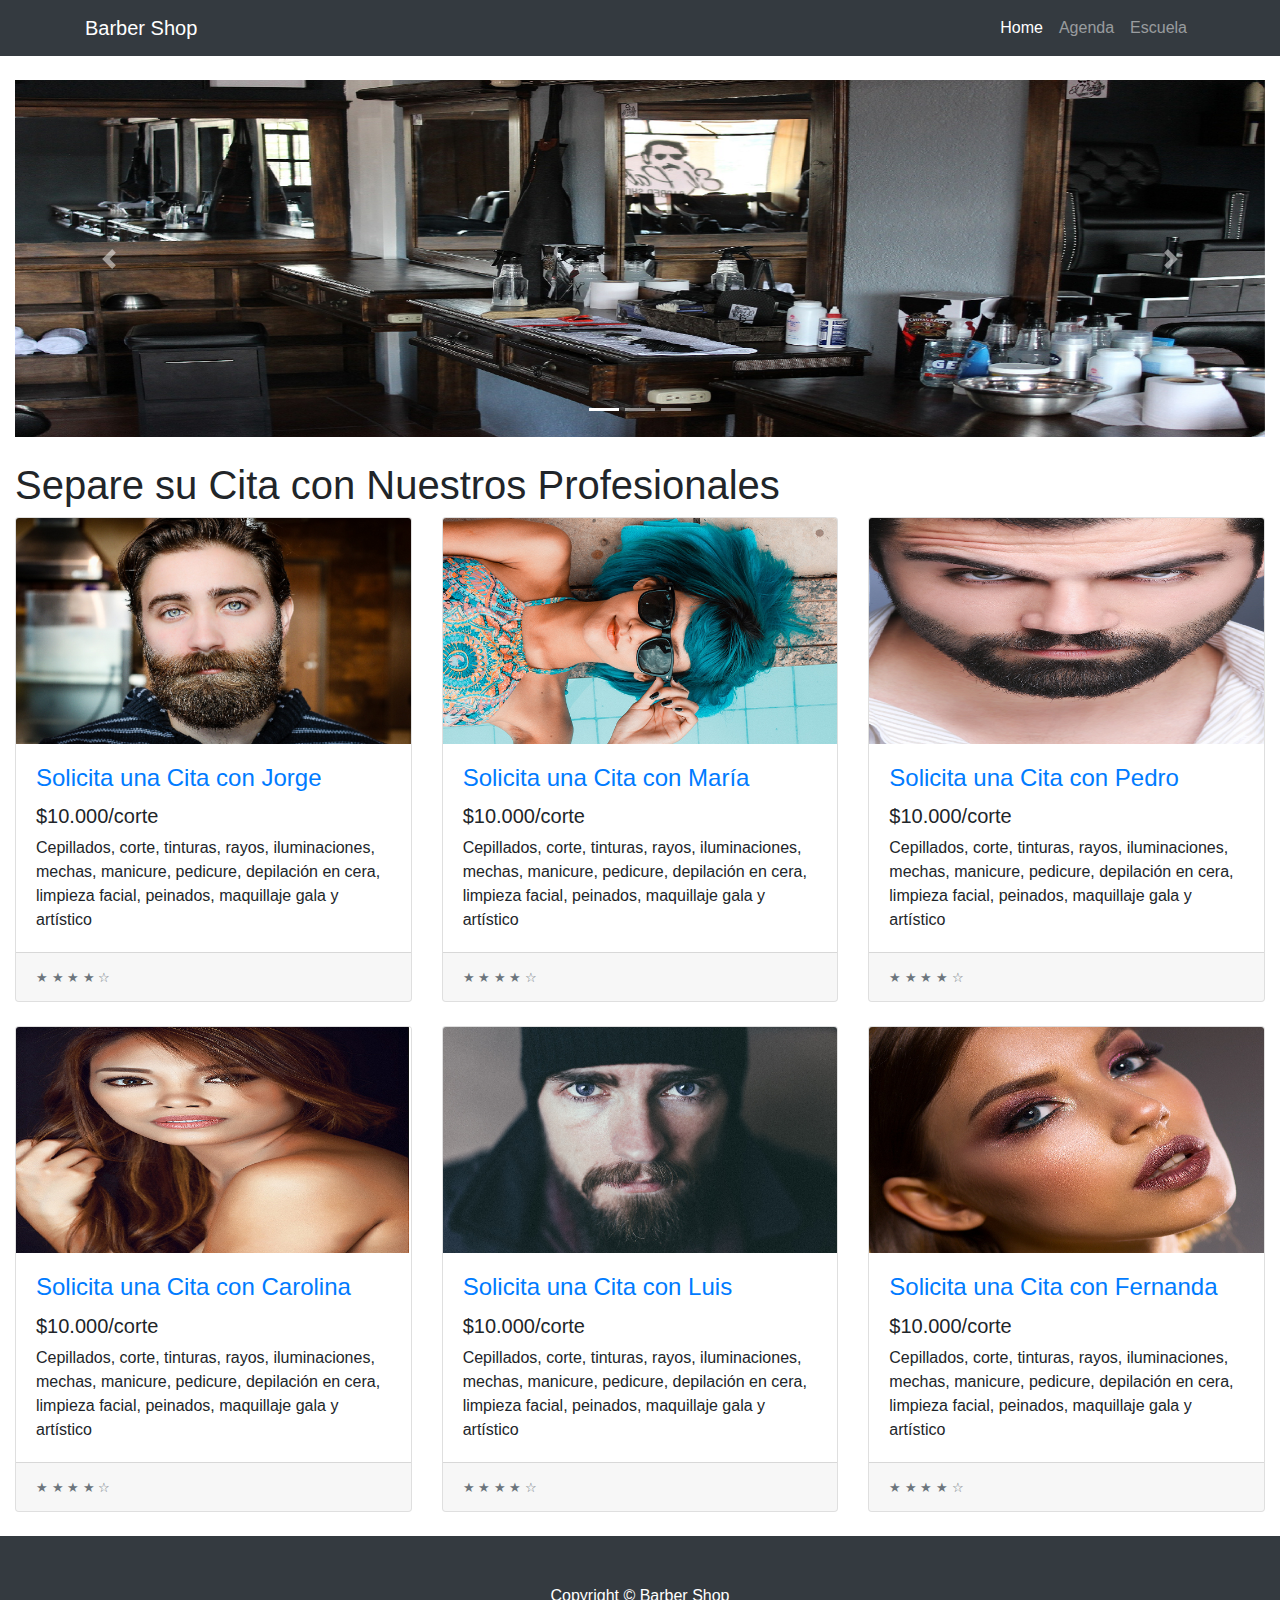
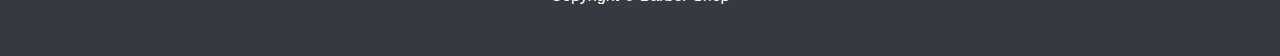
<file: index.html>
<!DOCTYPE html>
<html lang="en">

  <head>

    <meta charset="utf-8">
    <meta name="viewport" content="width=device-width, initial-scale=1, shrink-to-fit=no">
    <meta name="description" content="">
    <meta name="author" content="">

    <title>Barber Shop</title>

    <!-- Bootstrap core CSS -->
    <link href="vendor/bootstrap/css/bootstrap.min.css" rel="stylesheet">

    <!-- Custom styles for this template -->
    <link href="css/shop-homepage.css" rel="stylesheet">

  </head>

  <body>

    <!-- Navigation -->
    <nav class="navbar navbar-expand-lg navbar-dark bg-dark fixed-top">
      <div class="container">
        <a class="navbar-brand" href="#">Barber Shop</a>
        <button class="navbar-toggler" type="button" data-toggle="collapse" data-target="#navbarResponsive" aria-controls="navbarResponsive" aria-expanded="false" aria-label="Toggle navigation">
          <span class="navbar-toggler-icon"></span>
        </button>
        <div class="collapse navbar-collapse" id="navbarResponsive">
          <ul class="navbar-nav ml-auto">
            <li class="nav-item active">
              <a class="nav-link" href="index.html">Home
                <span class="sr-only">(current)</span>
              </a>
            </li>
            <li class="nav-item">
              <a class="nav-link" href="calendarios.html">Agenda</a>
            </li>
            <li class="nav-item">
              <a class="nav-link" href="https://scharss.moodlecloud.com">Escuela</a>
            </li>
            <!--<li class="nav-item">
              <a class="nav-link" href="#">Contact</a>
            </li>-->
          </ul>
        </div>
      </div>
    </nav>

    <!-- Page Content -->
    
        <!-- /.col-lg-3 -->
        
        <div class="col-lg-12">
          

          <div id="carouselExampleIndicators" class="carousel slide my-4" data-ride="carousel">
            <ol class="carousel-indicators">
              <li data-target="#carouselExampleIndicators" data-slide-to="0" class="active"></li>
              <li data-target="#carouselExampleIndicators" data-slide-to="1"></li>
              <li data-target="#carouselExampleIndicators" data-slide-to="2"></li>
            </ol>
            <div class="carousel-inner" role="listbox">
              <div class="carousel-item active">
                <img class="d-block img-fluid" src="img/4.1.png" alt="First slide">
              </div>
              <div class="carousel-item">
                <img class="d-block img-fluid" src="img/3.1.png" alt="Second slide">
              </div>
              <div class="carousel-item">
                <img class="d-block img-fluid" src="img/5.1.png" alt="Third slide">
              </div>
            </div>
            <a class="carousel-control-prev" href="#carouselExampleIndicators" role="button" data-slide="prev">
              <span class="carousel-control-prev-icon" aria-hidden="true"></span>
              <span class="sr-only">Previous</span>
            </a>
            <a class="carousel-control-next" href="#carouselExampleIndicators" role="button" data-slide="next">
              <span class="carousel-control-next-icon" aria-hidden="true"></span>
              <span class="sr-only">Next</span>
            </a>
          </div>

          <h1 id="titulo">Separe su Cita con Nuestros Profesionales</h1>

          <div class="row">

          
            <div class="col-lg-4 col-md-6 mb-4">
              <div class="card h-100">
                <a href="calendarios.html#jorge"><img class="card-img-top" src="img/h1.png" alt=""></a>
                <div class="card-body">
                  <h4 class="card-title">
                    <a href="calendarios.html#jorge">Solicita una Cita con Jorge</a>
                  </h4>
                  <h5>$10.000/corte</h5>
                  <p class="card-text">Cepillados, corte, tinturas, rayos, iluminaciones, mechas, manicure,   pedicure, depilación en cera, limpieza facial, peinados, maquillaje gala y artístico</p>
                </div>
                <div class="card-footer">
                  <small class="text-muted">&#9733; &#9733; &#9733; &#9733; &#9734;</small>
                </div>
              </div>
            </div>

            <div class="col-lg-4 col-md-6 mb-4">
              <div class="card h-100">
                <a href="calendarios.html#maria"><img class="card-img-top" src="img/h2.png" alt=""></a>
                <div class="card-body">
                  <h4 class="card-title">
                    <a href="calendarios.html#maria">Solicita una Cita con María</a>
                  </h4>
                  <h5>$10.000/corte</h5>
                  <p class="card-text">Cepillados, corte, tinturas, rayos, iluminaciones, mechas, manicure,   pedicure, depilación en cera, limpieza facial, peinados, maquillaje gala y artístico</p>
                </div>
                <div class="card-footer">
                  <small class="text-muted">&#9733; &#9733; &#9733; &#9733; &#9734;</small>
                </div>
              </div>
            </div>

            <div class="col-lg-4 col-md-6 mb-4">
              <div class="card h-100">
                <a href="calendarios.html#pedro"><img class="card-img-top" src="img/h6.png" alt=""></a>
                <div class="card-body">
                  <h4 class="card-title">
                    <a href="calendarios.html#pedro">Solicita una Cita con Pedro</a>
                  </h4>
                  <h5>$10.000/corte</h5>
                  <p class="card-text">Cepillados, corte, tinturas, rayos, iluminaciones, mechas, manicure,   pedicure, depilación en cera, limpieza facial, peinados, maquillaje gala y artístico</p>
                </div>
                <div class="card-footer">
                  <small class="text-muted">&#9733; &#9733; &#9733; &#9733; &#9734;</small>
                </div>
              </div>
            </div>

            <div class="col-lg-4 col-md-6 mb-4">
              <div class="card h-100">
                <a href="calendarios.html#carolina"><img class="card-img-top" src="img/h4.png" alt=""></a>
                <div class="card-body">
                  <h4 class="card-title">
                    <a href="calendarios.html#carolina">Solicita una Cita con Carolina</a>
                  </h4>
                  <h5>$10.000/corte</h5>
                  <p class="card-text">Cepillados, corte, tinturas, rayos, iluminaciones, mechas, manicure,   pedicure, depilación en cera, limpieza facial, peinados, maquillaje gala y artístico</p>
                </div>
                <div class="card-footer">
                  <small class="text-muted">&#9733; &#9733; &#9733; &#9733; &#9734;</small>
                </div>
              </div>
            </div>

            <div class="col-lg-4 col-md-6 mb-4">
              <div class="card h-100">
                <a href="calendarios.html#luis"><img class="card-img-top" src="img/h3.png" alt=""></a>
                <div class="card-body">
                  <h4 class="card-title">
                    <a href="calendarios.html#luis">Solicita una Cita con Luis</a>
                  </h4>
                  <h5>$10.000/corte</h5>
                  <p class="card-text">Cepillados, corte, tinturas, rayos, iluminaciones, mechas, manicure,   pedicure, depilación en cera, limpieza facial, peinados, maquillaje gala y artístico</p>
                </div>
                <div class="card-footer">
                  <small class="text-muted">&#9733; &#9733; &#9733; &#9733; &#9734;</small>
                </div>
              </div>
            </div>

            <div class="col-lg-4 col-md-6 mb-4">
              <div class="card h-100" >
                <a href="calendarios.html#fernanda"><img class="card-img-top" src="img/h5.png" alt=""></a>
                <div class="card-body">
                  <h4 class="card-title">
                    <a href="calendarios.html#fernanda">Solicita una Cita con Fernanda</a>
                  </h4>
                  <h5>$10.000/corte</h5>
                  <p class="card-text">Cepillados, corte, tinturas, rayos, iluminaciones, mechas, manicure,   pedicure, depilación en cera, limpieza facial, peinados, maquillaje gala y artístico</p>
                </div>
                <div class="card-footer">
                  <small class="text-muted">&#9733; &#9733; &#9733; &#9733; &#9734;</small>
                </div>
              </div>
            </div>

          </div>
          <!-- /.row -->

        </div>
        <!-- /.col-lg-9 -->

      </div>
      <!-- /.row -->

    </div>
    <!-- /.container -->

    <!-- Footer -->
    <footer class="py-5 bg-dark">
      <div class="container">
        <p class="m-0 text-center text-white">Copyright &copy; Barber Shop</p>
      </div>
      <!-- /.container -->
    </footer>

    <!-- Bootstrap core JavaScript -->
    <script src="vendor/jquery/jquery.min.js"></script>
    <script src="vendor/bootstrap/js/bootstrap.bundle.min.js"></script>

  </body>

</html>
</file>
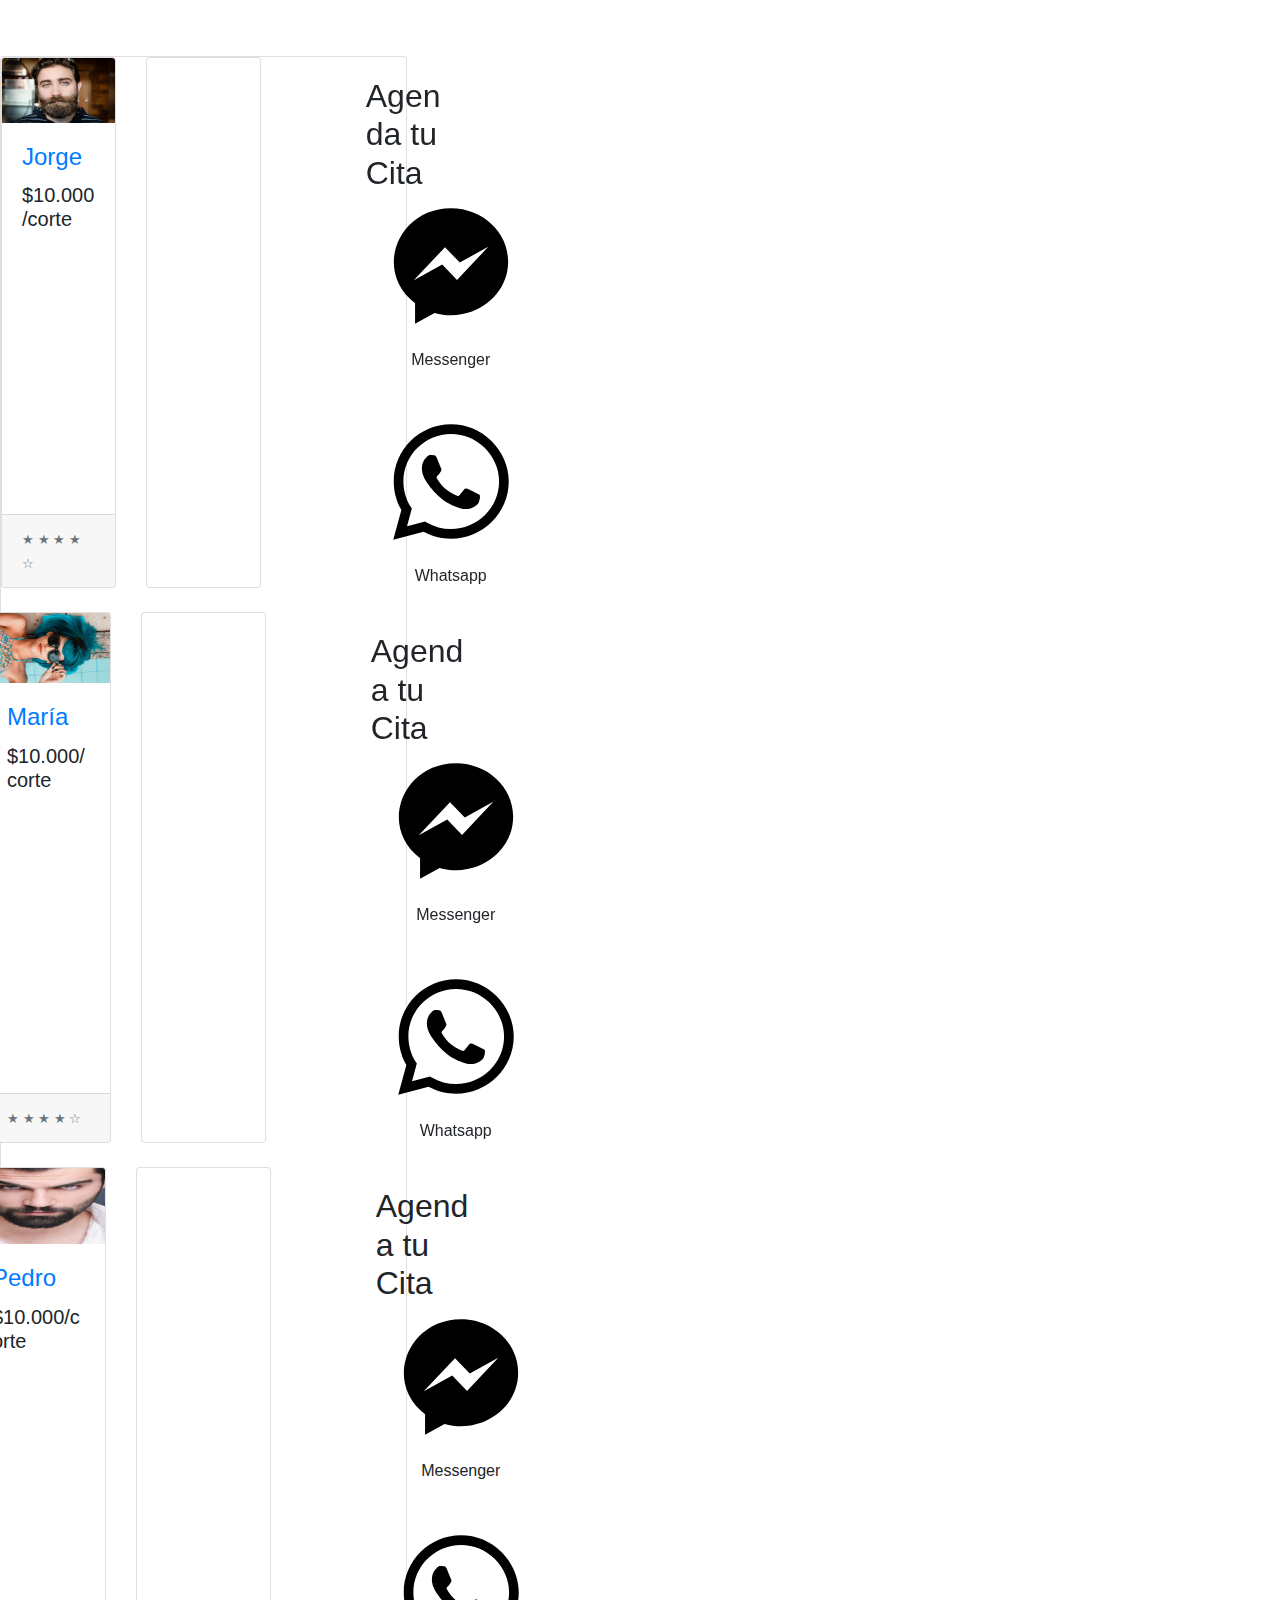
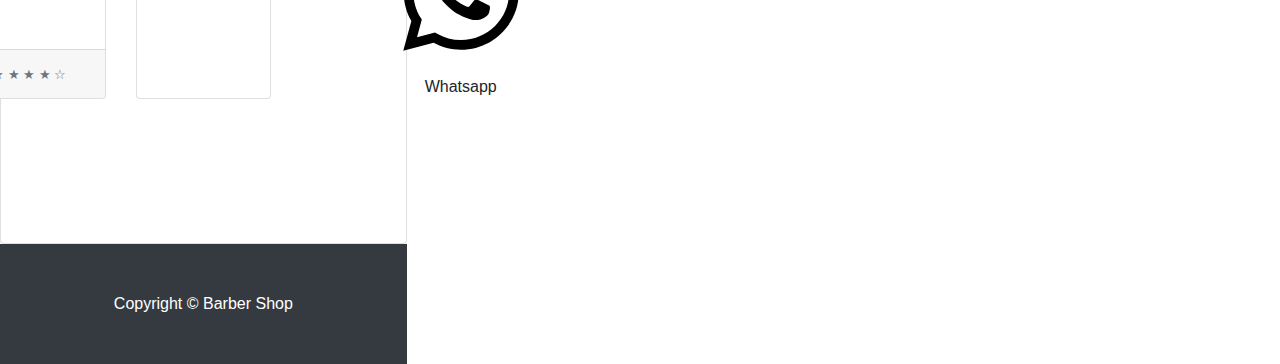
<file: calendarios.html>
<!DOCTYPE html>
<html lang="en">

  <head>

    <meta charset="utf-8">
    <meta name="viewport" content="width=device-width, initial-scale=1, shrink-to-fit=no">
    <meta name="description" content="">
    <meta name="author" content="">

    <title>Barber Shop</title>

    <!-- Bootstrap core CSS -->
    <link href="vendor/bootstrap/css/bootstrap.min.css" rel="stylesheet">

    <!-- Custom styles for this template -->
    <link href="css/shop-homepage.css" rel="stylesheet">
    <link rel="stylesheet" href="css/style.css">

  </head>

  <body>
    
    <div class="row">
          <div class="col-lg-4 col-md-6 mb-4">
              <div class="card h-100">

    
    

    <!-- Navigation -->
    <!--<nav class="navbar navbar-expand-lg navbar-dark bg-dark fixed-top">
      <div class="container">
        <a class="navbar-brand" href="#">Barber Shop</a>
        <button class="navbar-toggler" type="button" data-toggle="collapse" data-target="#navbarResponsive" aria-controls="navbarResponsive" aria-expanded="false" aria-label="Toggle navigation">
          <span class="navbar-toggler-icon"></span>
        </button>
        <div class="collapse navbar-collapse" id="navbarResponsive">
          <ul class="navbar-nav ml-auto">
            <li class="nav-item active">
              <a class="nav-link" href="index.html">Home
                <span class="sr-only">(current)</span>
              </a>
            </li>
            <li class="nav-item">
              <a class="nav-link" href="calendarios.html">Agenda</a>
            </li>
            <li class="nav-item">
              <a class="nav-link" href="#">Services</a>
            </li>
            <li class="nav-item">
              <a class="nav-link" href="#">Contact</a>
            </li>
          </ul>
        </div>
      </div>
    </nav>
                
                
  </div>

</div>

</div>
-->

    <!-- Page Content -->
    
        <!-- /.col-lg-3 -->
        
       

          <div class="row">

          
            <div class="col-lg-4 col-md-6 mb-4">
              <div class="card h-100">
                <a href="calendarios.html#jorge"><img class="card-img-top" src="img/h1.png" alt=""></a>
                <div class="card-body">
                  <h4 class="card-title">
                    <a href="calendarios.html#jorge"> Jorge</a>
                  </h4>
                  <h5>$10.000/corte</h5>
                  <p class="card-text"></p>
                </div>
                <div class="card-footer">
                  <small class="text-muted">&#9733; &#9733; &#9733; &#9733; &#9734;</small>
                </div>
              </div>
            </div>

            <div class="col-lg-4 col-md-6 mb-4">
              <div class="card h-100">
                    <iframe src="https://calendar.google.com/calendar/embed?mode=WEEK&amp;height=500&amp;wkst=1&amp;bgcolor=%23FFFFFF&amp;src=tn074iuq0svmh4sq1nfkuo4b2c%40group.calendar.google.com&amp;color=%23853104&amp;ctz=America%2FBogota" style="border-width:0" width="300" height="500" frameborder="0" scrolling="no"></iframe>
          
              </div>
            </div>

            <div class="col-lg-4 col-md-6 mb-4">

          

                    <div class="container" id="conctato1">
                        <h2>Agenda tu Cita</h2>
          
                        <div class="row">
                    
                          <div class="separator" style="clear: both; text-align: center;">
                      
                <p><a href="http://m.me/Geekacademy-2252079841671398" target="_blank"><img border="0" data-original-height="1065" data-original-width="1600" height="132" src="img/facebook-messenger.svg" width="200" /></a></p>Messenger</div><br>
                
                        </div>
                    </div>
                    
                    
                     <div class="container" id="conctato" >
                    
                        <div class="row">
                          <div class="separator" style="clear: both; text-align: center;">
                <p><a href="https://wa.me/573117379576" target="_blank"><img border="0" data-original-height="1065" data-original-width="1600" height="132" src="img/whatsapp.svg" width="200" /></a></p>Whatsapp</div>
                
                        </div>
                      </div>
                </div>
        
               <!--**********************************************************************-->
               
               

               <div class="row">

          
                  <div class="col-lg-4 col-md-6 mb-4">
                      <div class="card h-100">
                        <a href="calendarios.html#maria"><img class="card-img-top" src="img/h2.png" alt=""></a>
                        <div class="card-body">
                          <h4 class="card-title">
                            <a href="calendarios.html#maria"> María</a>
                          </h4>
                          <h5>$10.000/corte</h5>
                          <p class="card-text"></p>
                        </div>
                        <div class="card-footer">
                          <small class="text-muted">&#9733; &#9733; &#9733; &#9733; &#9734;</small>
                        </div>
                      </div>
                    </div>
      
                  <div class="col-lg-4 col-md-6 mb-4">
                    <div class="card h-100">
                          <iframe src="https://calendar.google.com/calendar/embed?mode=WEEK&amp;height=500&amp;wkst=1&amp;bgcolor=%23FFFFFF&amp;src=tn074iuq0svmh4sq1nfkuo4b2c%40group.calendar.google.com&amp;color=%23853104&amp;ctz=America%2FBogota" style="border-width:0" width="300" height="500" frameborder="0" scrolling="no"></iframe>
                
                    </div>
                  </div>
      
                  <div class="col-lg-4 col-md-6 mb-4">
      
                
      
                          <div class="container" id="conctato1">
                              <h2>Agenda tu Cita</h2>
                
                              <div class="row">
                          
                                <div class="separator" style="clear: both; text-align: center;">
                            
                      <p><a href="http://m.me/Geekacademy-2252079841671398" target="_blank"><img border="0" data-original-height="1065" data-original-width="1600" height="132" src="img/facebook-messenger.svg" width="200" /></a></p>Messenger</div><br>
                      
                              </div>
                          </div>
                          
                          
                           <div class="container" id="conctato" >
                          
                              <div class="row">
                                <div class="separator" style="clear: both; text-align: center;">
                      <p><a href="https://wa.me/573117379576" target="_blank"><img border="0" data-original-height="1065" data-original-width="1600" height="132" src="img/whatsapp.svg" width="200" /></a></p>Whatsapp</div>
                      
                              </div>
                            </div>
                      </div>
              
                      
              <!--**********************************************************************-->


        
              <div class="row">

          
                  <div class="col-lg-4 col-md-6 mb-4">
                      <div class="card h-100">
                        <a href="calendarios.html#pedro"><img class="card-img-top" src="img/h6.png" alt=""></a>
                        <div class="card-body">
                          <h4 class="card-title">
                            <a href="calendarios.html#pedro"> Pedro</a>
                          </h4>
                          <h5>$10.000/corte</h5>
                          <p class="card-text"></p>
                        </div>
                        <div class="card-footer">
                          <small class="text-muted">&#9733; &#9733; &#9733; &#9733; &#9734;</small>
                        </div>
                      </div>
                    </div>
      
                  <div class="col-lg-4 col-md-6 mb-4">
                    <div class="card h-100">
                          <iframe src="https://calendar.google.com/calendar/embed?mode=WEEK&amp;height=500&amp;wkst=1&amp;bgcolor=%23FFFFFF&amp;src=tn074iuq0svmh4sq1nfkuo4b2c%40group.calendar.google.com&amp;color=%23853104&amp;ctz=America%2FBogota" style="border-width:0" width="300" height="500" frameborder="0" scrolling="no"></iframe>
                
                    </div>
                  </div>
      
                  <div class="col-lg-4 col-md-6 mb-4">
      
                
      
                          <div class="container" id="conctato1">
                              <h2>Agenda tu Cita</h2>
                
                              <div class="row">
                          
                                <div class="separator" style="clear: both; text-align: center;">
                            
                      <p><a href="http://m.me/Geekacademy-2252079841671398" target="_blank"><img border="0" data-original-height="1065" data-original-width="1600" height="132" src="img/facebook-messenger.svg" width="200" /></a></p>Messenger</div><br>
                      
                              </div>
                          </div>
                          
                          
                           <div class="container" id="conctato" >
                          
                              <div class="row">
                                <div class="separator" style="clear: both; text-align: center;">
                      <p><a href="https://wa.me/573117379576" target="_blank"><img border="0" data-original-height="1065" data-original-width="1600" height="132" src="img/whatsapp.svg" width="200" /></a></p>Whatsapp</div>
                      
                              </div>
                            </div>
                      </div>
              
                      
              <!--**********************************************************************-->

            

            

            

          </div>
          <!-- /.row -->

        </div>
        <!-- /.col-lg-9 -->

      </div>
      <!-- /.row -->

    </div>
    <!-- /.container -->

    <!-- Footer -->
    <footer class="py-5 bg-dark">
      <div class="container">
        <p class="m-0 text-center text-white">Copyright &copy; Barber Shop</p>
      </div>
      <!-- /.container -->
    </footer>

    <!-- Bootstrap core JavaScript -->
    <script src="vendor/jquery/jquery.min.js"></script>
    <script src="vendor/bootstrap/js/bootstrap.bundle.min.js"></script>

  </body>

</html>
</file>
<file: css/style.css>
#titulox{
    margin-top: 20px;
    margin-left: 100px;
}

#g1, #g2,#g3,#g4, #g5, #g6 {
    margin-top: 80px;
    
}

#conctato{

margin-top: 20px;
    margin-left: 60px;
}
#conctato1{

    margin-top: 20px;
        margin-left: 60px;
    }
</file>
<file: css/shop-homepage.css>
/*!
 * Start Bootstrap - Shop Homepage (https://startbootstrap.com/template-overviews/shop-homepage)
 * Copyright 2013-2017 Start Bootstrap
 * Licensed under MIT (https://github.com/BlackrockDigital/startbootstrap-shop-homepage/blob/master/LICENSE)
 */

body {
  padding-top: 54px;
}

@media (min-width: 992px) {
  body {
    padding-top: 56px;
  }
}
</file>
